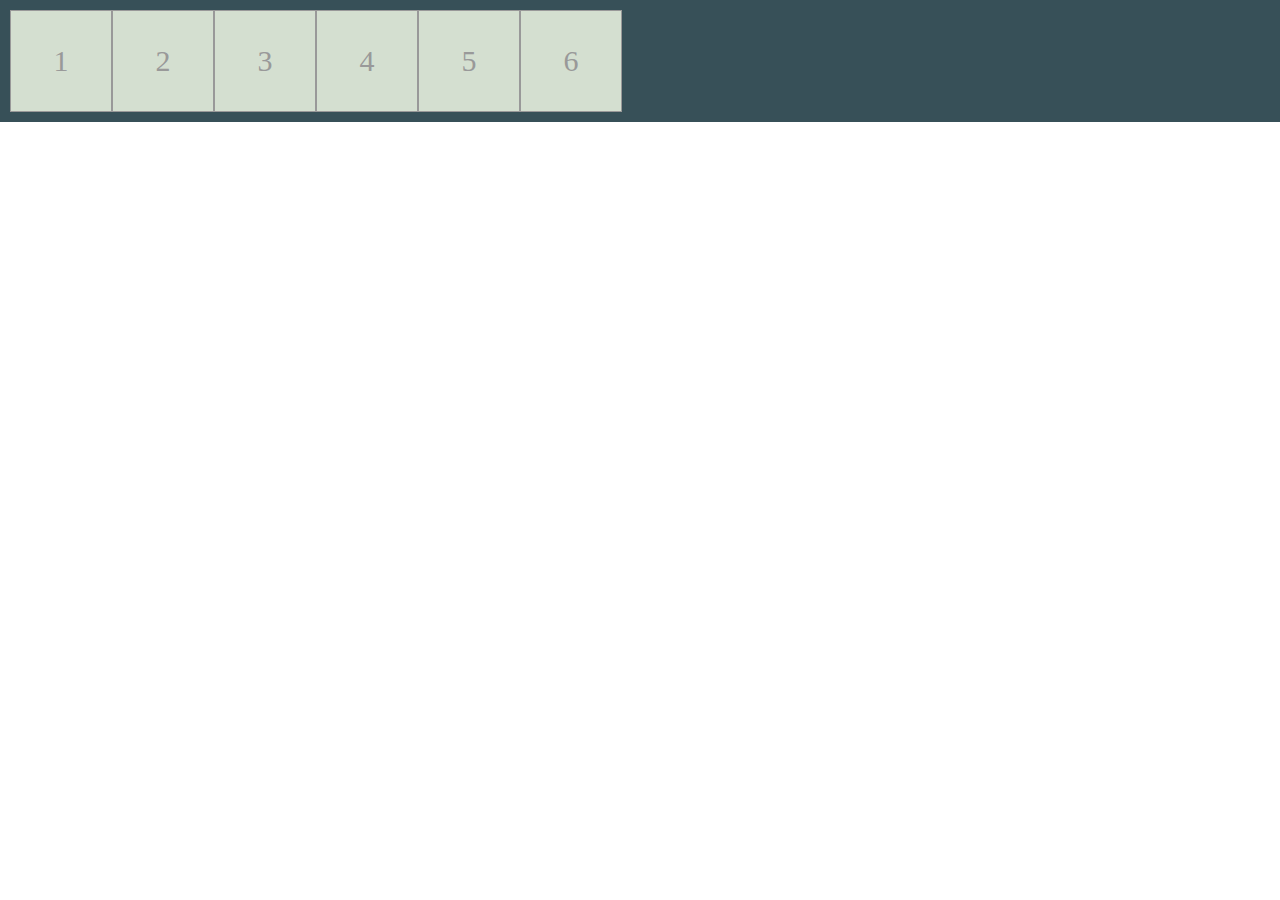
<file: index.html>
<!DOCTYPE html>
<html lang="en">
<head>
    <meta charset="UTF-8">
    <title>Flexbox布局</title>
    <link rel="stylesheet" href="./style.css" />
</head>
<body>
    <div class="flex-container">
        <div class="flex-item">1</div>
        <div class="flex-item">2</div>
        <div class="flex-item">3</div>
        <div class="flex-item">4</div>
        <div class="flex-item">5</div>
        <div class="flex-item">6</div>
    </div>

</body>
</html>
</file>
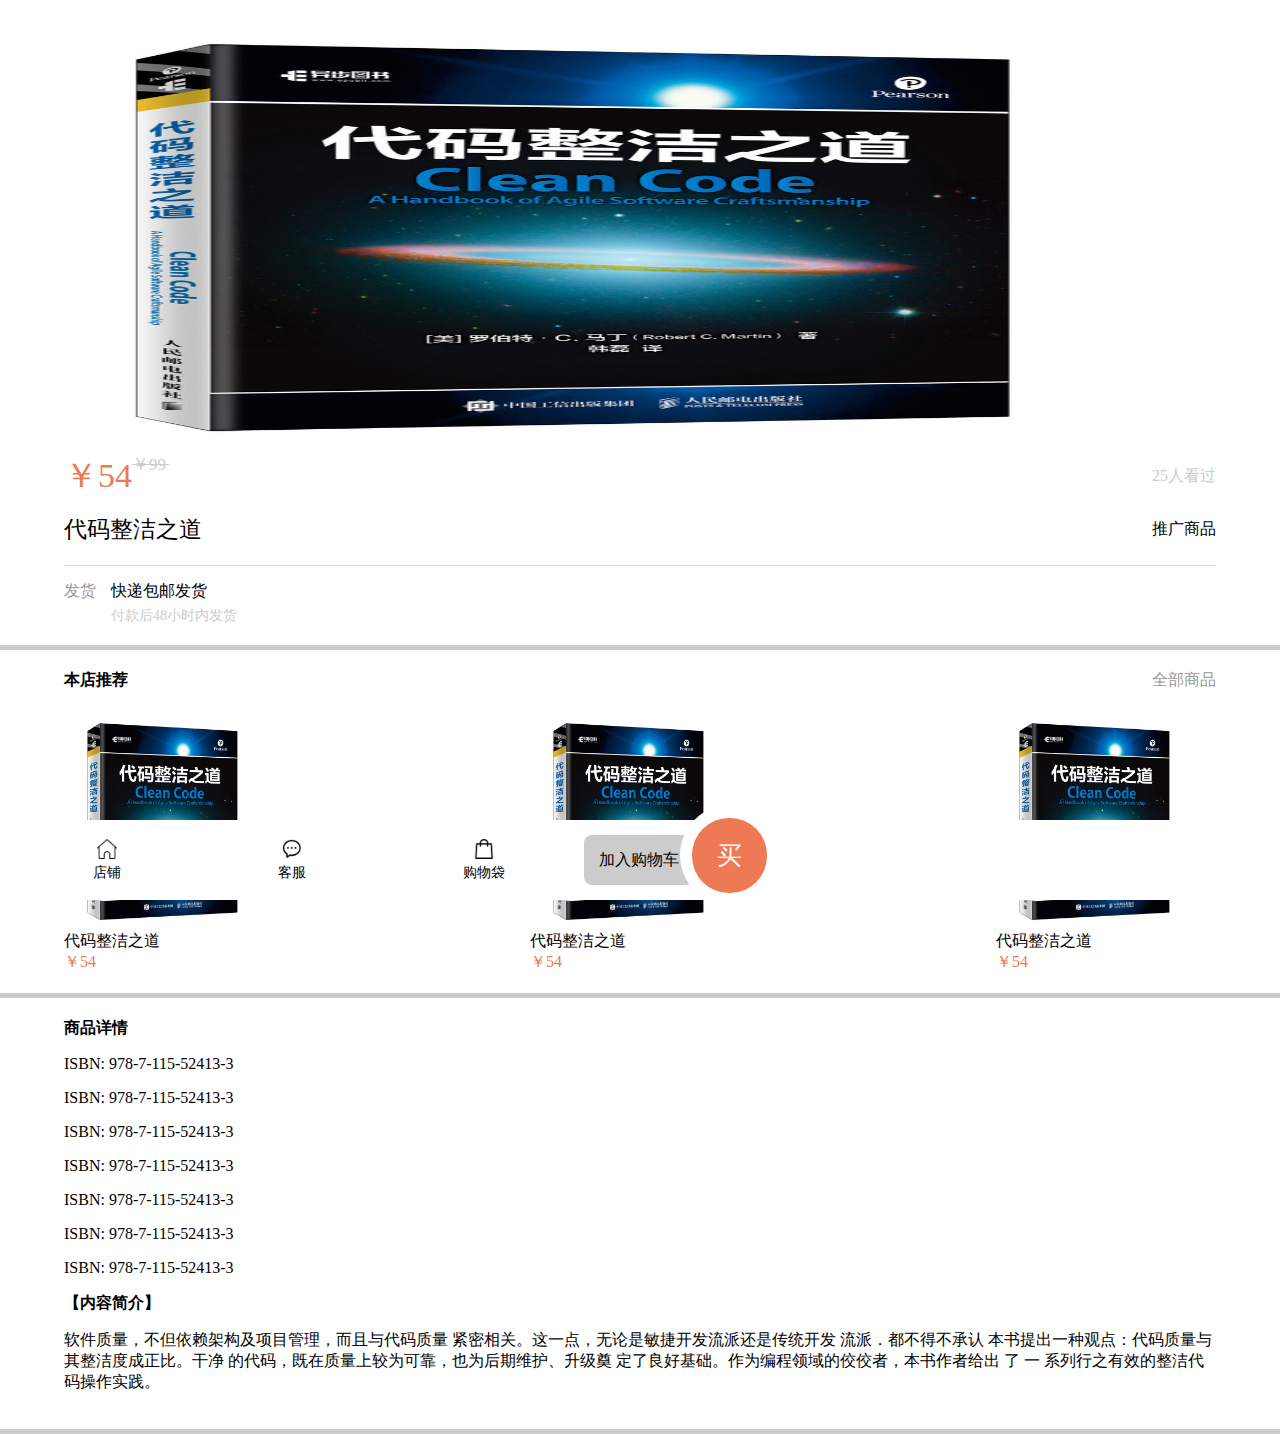
<file: detail.html>
<!doctype html>
<html lang="en">
<head>
    <meta charset="UTF-8">
    <meta name="viewport"
          content="width=device-width, user-scalable=no, initial-scale=1.0, maximum-scale=1.0, minimum-scale=1.0">
    <meta http-equiv="X-UA-Compatible" content="ie=edge">
    <link rel="stylesheet" href="./detail.css">
    <title>商品详情页</title>
</head>
<body>
    <div class="section">
        <div class="swiper">
            <img src="./images/book-cover.jpg">
            <div class="steps">
                1/23
            </div>
        </div>
        <div class="price-area">
            <div class="price">
                <div class="current">￥54</div>
                <div class="origin">￥99
                    <div class="line"></div>
                </div>
            </div>

            <div class="views">
                25人看过
            </div>
        </div>
        <div class="title-area">
            <div class="title">代码整洁之道</div>
            <div class="share">推广商品</div>
        </div>
        <div class="delivery-area">
            <div class="label">发货</div>
            <div class="meta">
                <div class="description">快递包邮发货</div>
                <div class="tips">付款后48小时内发货</div>
            </div>
        </div>

    </div>

        <div class="section">
            <div class="header">
                <div class="title">本店推荐</div>
                <div class="more">全部商品</div>
            </div>
            <div class="content">
                <div class="product-list">
                    <div class="product">
                        <img src="images/book-cover.jpg"  alt="封面"/>
                        <div class="name">代码整洁之道</div>
                        <div class="price">￥54</div>
                    </div>
                    <div class="product">
                        <img src="images/book-cover.jpg"  alt="封面"/>
                        <div class="name">代码整洁之道</div>
                        <div class="price">￥54</div>
                    </div>
                    <div class="product">
                        <img src="images/book-cover.jpg"  alt="封面"/>
                        <div class="name">代码整洁之道</div>
                        <div class="price">￥54</div>
                    </div>
                </div>
            </div>
        </div>

        <div class="section">
            <div class="header">
                <div class="title">商品详情</div>
            </div>
            <div class="content">
                <p>ISBN: 978-7-115-52413-3</p>
                <p>ISBN: 978-7-115-52413-3</p>
                <p>ISBN: 978-7-115-52413-3</p>
                <p>ISBN: 978-7-115-52413-3</p>
                <p>ISBN: 978-7-115-52413-3</p>
                <p>ISBN: 978-7-115-52413-3</p>
                <p>ISBN: 978-7-115-52413-3</p>
                <b>【内容简介】</b>
                <p>软件质量，不但依赖架构及项目管理，而且与代码质量
                    紧密相关。这一点，无论是敏捷开发流派还是传统开发
                    流派．都不得不承认
                    本书提出一种观点：代码质量与其整洁度成正比。干净
                    的代码，既在质量上较为可靠，也为后期维护、升级奠
                    定了良好基础。作为编程领域的佼佼者，本书作者给出
                    了
                    一 系列行之有效的整洁代码操作实践。</p>
            </div>
        </div>

        <div class="shopping-area">
            <div class="icon-list">
                <div class="icon-box">
                    <img src="images/home.png" alt="">
                    <div class="name">店铺</div>
                </div>
                <div class="icon-box">
                    <img src="images/chat.png" alt="">
                    <div class="name">客服</div>
                </div>
                <div class="icon-box">
                    <img src="images/shopping.png" alt="">
                    <div class="name">购物袋</div>
                </div>
            </div>
            <div class="action-area">
                <div class="add-chart-btn">加入购物车</div>
                <div class="buy-btn"><div class="inner">买</div></div>
            </div>
        </div>
</body>
</html>
</file>
<file: style.css>
/*重置样式*/
body{
    margin: 0;
    padding: 0;
    width: 100vw;
    height: 100vh;
}

/*容器样式*/

.flex-container {
    background-color: #375058;
    padding: 10px;
    position: relative;
}

.flex-item {
    background-color: #D4DFD0;
    color: #999999;
    text-align: center;
    line-height: 100px;
    font-size: 30px;
    width: 100px;
    border: 1px solid #999999;
}


/*FlexBox布局*/
.flex-container {
    display: flex;
}
</file>
<file: detail.css>
/*重置样式*/
body{
    margin: 0;
    padding: 0;
    background-color: #cccccc;
}

.section {
    display: flex;
    flex-direction: column;
    align-items: center;
    background-color: #ffffff;
    margin-bottom: 5px;
    padding: 20px 0;
    width: 100%;
}

.section .swiper {
    width: 100%;
    height: 433px;
    position: relative;
}

.swiper img {
    width: 100%;
    height: 100%;
}

.swiper .steps {
    width: 67px;
    height: 34px;
    display: flex;
    justify-content: center;
    align-items: center;
    border-radius: 5px;
    color: #ffffff;
    position: absolute;
    right: 20px;
    bottom: 40px;
}


.price-area {
    display: flex;
    width: 90%;
    justify-content: space-between;
    align-items: center;
}

.price-area .price {
    display: flex;
    align-items: flex-start;
}

.price .origin {
    font-size: 17px;
    color: #cccccc;
    position: relative;
}

.price .origin .line {
    width: 110%;
    height: 1px;
    background-color: #cccccc;
    position: absolute;
    bottom: 50%
}


.price .current {
    color: #ed7955;
    font-size: 34px;
}

.price-area .views {
    color: #cccccc;
}

.title-area {
    display: flex;
    width: 90%;
    justify-content: space-between;
    margin-top: 15px;
    margin-bottom: 15px;
    align-items: center;
    padding-bottom: 20px;
    border-bottom: #dedede 1px solid;
}

.title-area .title {
    font-size: 23px;
}



.delivery-area {
    width: 90%;
    display: flex;
    align-items: flex-start;
}

.delivery-area .label {
    color: #999999;
    margin-right: 15px;
}

.delivery-area .meta {
    flex: 1;
}

.delivery-area .meta .description {
    color: #000;
    margin-bottom: 5px;
}

.delivery-area .meta .tips {
    color: #cccccc;
    font-size: 14px;
}



.section .header {
    width: 90%;
    display: flex;
    justify-content: space-between;
    align-items: center;
}
.section .header .title {
    font-weight: bold;
}

.section .header .more {
    color: #999999;
}

.content {
    width: 90%;
}

.product-list {
    margin-top: 20px;
    display: flex;
    justify-content: space-between;
}

.product-list .product {
    width: 220px;
    display: flex;
    flex-direction: column;
    align-items: flex-start;
}

.product img {
    width: 100%;
}

.product .price {
    color: #ed7955;

}

.shopping-area {
    position: fixed;
    bottom: 0;
    left: 0;
    display: flex;
    width: 100%;
    justify-content: space-between;
    align-items: center;
    background-color: #ffffff;
    padding: 15px;
}

.shopping-area .icon-list{
    flex: 0.8;
}

.shopping-area .action-area {
    flex: 1;
}

.shopping-area .icon-list {
    display: flex;
    justify-content: space-around;
}

.shopping-area .icon-list .icon-box {
    display: flex;
    flex-direction: column;
    align-items: center;
}

.shopping-area .icon-list .icon-box img {
    width: 20px;
    height: 20px;
}

.shopping-area .icon-list .icon-box .name {
    margin-top: 5px;
    font-size: 14px;
}
.shopping-area .action-area{
    position: relative;
}

.shopping-area .action-area .add-chart-btn {
    background-color: #cccccc;
    padding: 15px;
    width: 80px;
    height: 20px;
    text-align: center;
    border-radius: 8px;
}

.shopping-area .action-area .buy-btn {
    width: 100px;
    height: 100px;
    border-radius: 50px;
    background-color: #ffffff;
    position: absolute;
    left: 96px;
    bottom: -20px;
    display: flex;
    justify-content: center;
    align-items: center;
}

.buy-btn .inner {
    background-color: #ed7955;
    width: 75px;
    height: 75px;
    border-radius: 37px;
    display: flex;
    justify-content: center;
    align-items: center;
    font-size: 25px;
    color: #ffffff;
}
</file>
